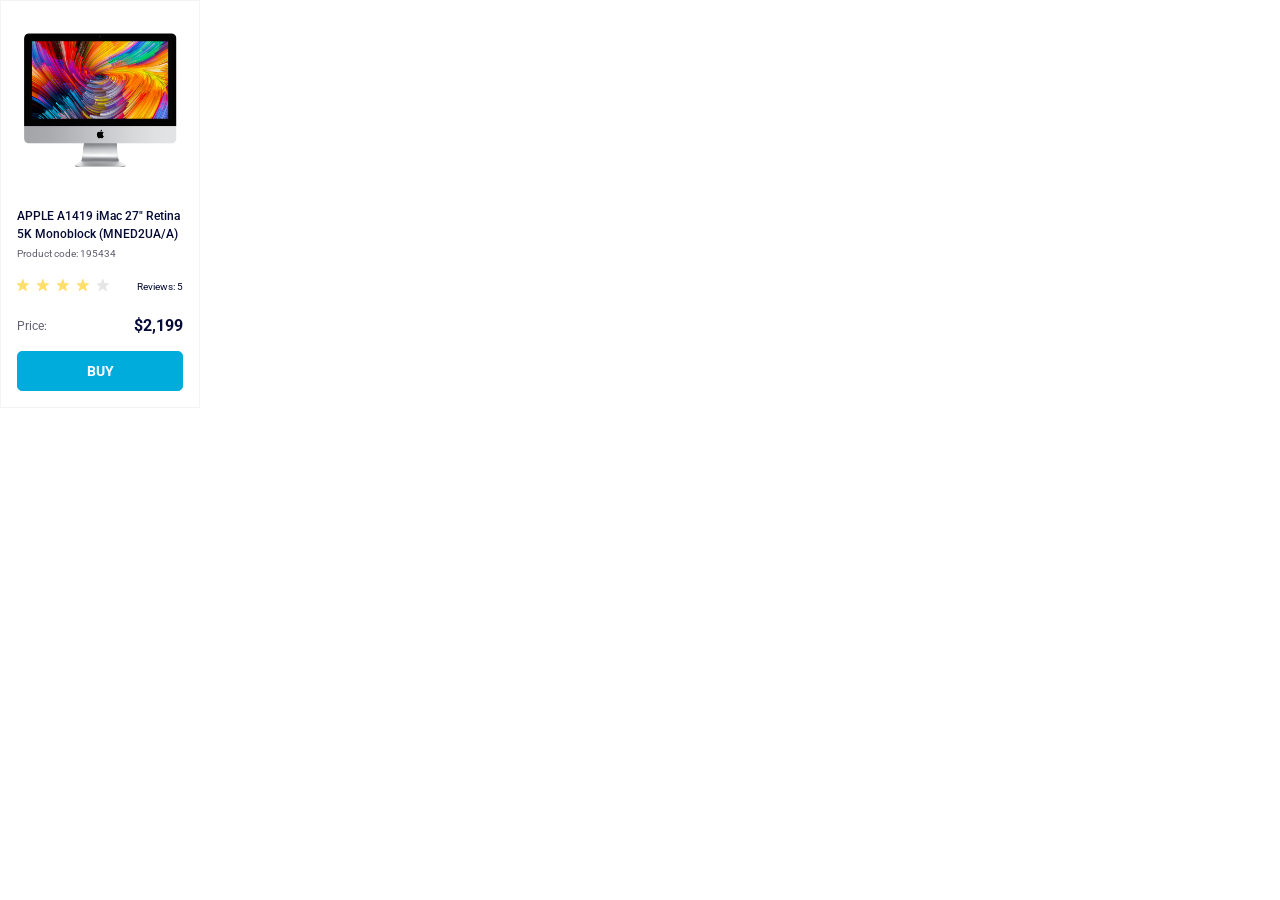
<file: index.html>
<!doctype html><html lang="en"><head><meta charset="utf-8"><meta name="viewport" content="width=device-width, initial-scale=1.0"><title>Product cards</title><link rel="stylesheet" href="index.e647a75a.css"><link rel="preconnect" href="https://fonts.googleapis.com"><link rel="preconnect" href="https://fonts.gstatic.com"><link href="https://fonts.googleapis.com/css2?family=Roboto:ital,wght@0,100..900;1,100..900&display=swap" rel="stylesheet"></head><body> <main class="main"> <section class="card" data-qa="card"> <img src="imac.202c52ff.jpeg" alt="APPLE iMac" class="card__image"> <h2 class="card__title"> APPLE A1419 iMac 27" Retina <br> 5K Monoblock (MNED2UA/A) </h2> <p class="card__code">Product code: 195434</p> <div class="card__review"> <div class="stars stars--4"> <div class="stars__star"></div> <div class="stars__star"></div> <div class="stars__star"></div> <div class="stars__star"></div> <div class="stars__star"></div> </div> <p class="card__reviews">Reviews: 5</p> </div> <div class="card__price"> <span class="card__label">Price:</span> <span class="card__value">$2,199</span> </div> <a class="card__buy" data-qa="hover"> BUY </a> </section> </main> </body></html>
</file>
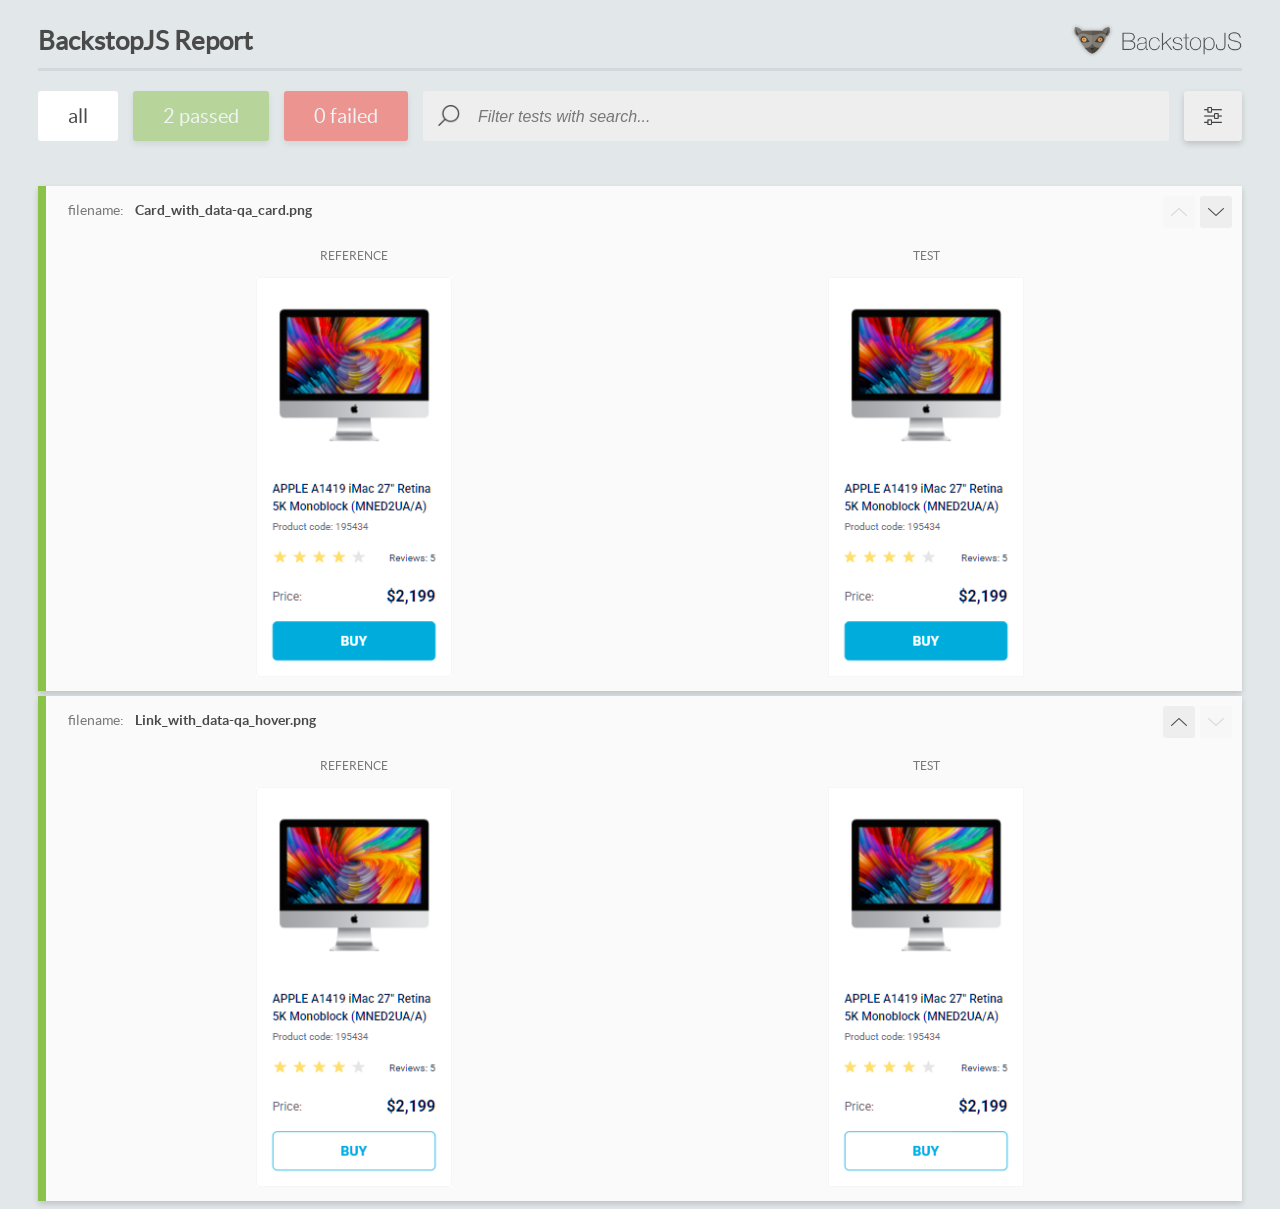
<file: report/html_report/index.html>
<!DOCTYPE html>
<html>
  <head>
    <meta charset="utf-8">
    <!-- Disable Cache -->
    <meta http-equiv="Cache-Control" content="no-cache, no-store, must-revalidate">
    <meta http-equiv="Pragma" content="no-cache">
    <meta http-equiv="Expires" content="0">

    <title>BackstopJS Report</title>

    <style>
      @font-face {
          font-family: 'latoregular';
          src: url('./assets/fonts/lato-regular-webfont.woff2') format('woff2'),
              url('./assets/fonts/lato-regular-webfont.woff') format('woff');
          font-weight: 400;
          font-style: normal;
      }
      @font-face {
          font-family: 'latobold';
          src: url('./assets/fonts/lato-bold-webfont.woff2') format('woff2'),
              url('./assets/fonts/lato-bold-webfont.woff') format('woff');
          font-weight: 700;
          font-style: normal;
      }

      .ReactModal__Body--open {
          overflow: hidden;
      }
      .ReactModal__Body--open .header {
        display: none;
      }

    </style>
  </head>
  <body style="background-color: #E2E7EA">
    <div id="root">

    </div>
    <script>
      function report (report) { // eslint-disable-line no-unused-vars
        window.tests = report;
      }
    </script>
    <script src="config.js"></script>
    <script src="index_bundle.js"></script>
  </body>
</html>
</file>
<file: index.e647a75a.css>
.card{box-sizing:border-box;border:1px solid #f3f3f3;flex-direction:column;width:200px;height:408px;max-height:408px;font-family:Roboto,sans-serif;display:flex}.card__image{object-fit:fill;object-position:top;margin-inline:19px;flex-shrink:0;width:160px;height:134px;margin-top:32px;display:block}.card__title{color:#060b35;margin:40px 16px 4px;font-size:12px;font-weight:500;line-height:18px}.card__code{color:#616070;margin-inline:16px;font-size:10px;line-height:14px}.card__review{justify-content:space-between;height:16px;margin-top:16px;margin-left:16px;margin-right:16px;display:flex}.card__reviews{color:#060b35;margin-top:2px;font-size:10px;line-height:16px}.card__price{margin-inline:16px;justify-content:space-between;align-items:center;margin-top:23px;display:flex}.card__label{color:#616070;font-size:12px}.card__value{color:#060b35;font-size:16px;font-weight:700}.card__buy{text-transform:uppercase;box-sizing:border-box;color:#fff;cursor:pointer;background-color:#00acdc;border:1px solid #00acdc;border-radius:5px;justify-content:center;align-items:center;width:166px;height:40px;margin:16px auto;font-size:14px;font-weight:700;line-height:40px;display:flex}.card__buy:hover{color:#00acdc;background-color:#fff;border:1px solid #00acdc;font-size:14px;font-weight:700;line-height:40px}.stars{align-items:center;gap:8px;height:16px;display:flex}.stars__star{background-image:url(star.822d561e.svg);background-position:50%;background-size:cover;width:12px;height:12px}.stars--1 .stars__star:nth-child(-n+1),.stars--2 .stars__star:nth-child(-n+2),.stars--3 .stars__star:nth-child(-n+3),.stars--4 .stars__star:nth-child(-n+4),.stars--5 .stars__star:nth-child(-n+5){background-image:url(star-active.edda4c43.svg)}body,p,.main{margin:0}
/*# sourceMappingURL=index.e647a75a.css.map */
</file>
